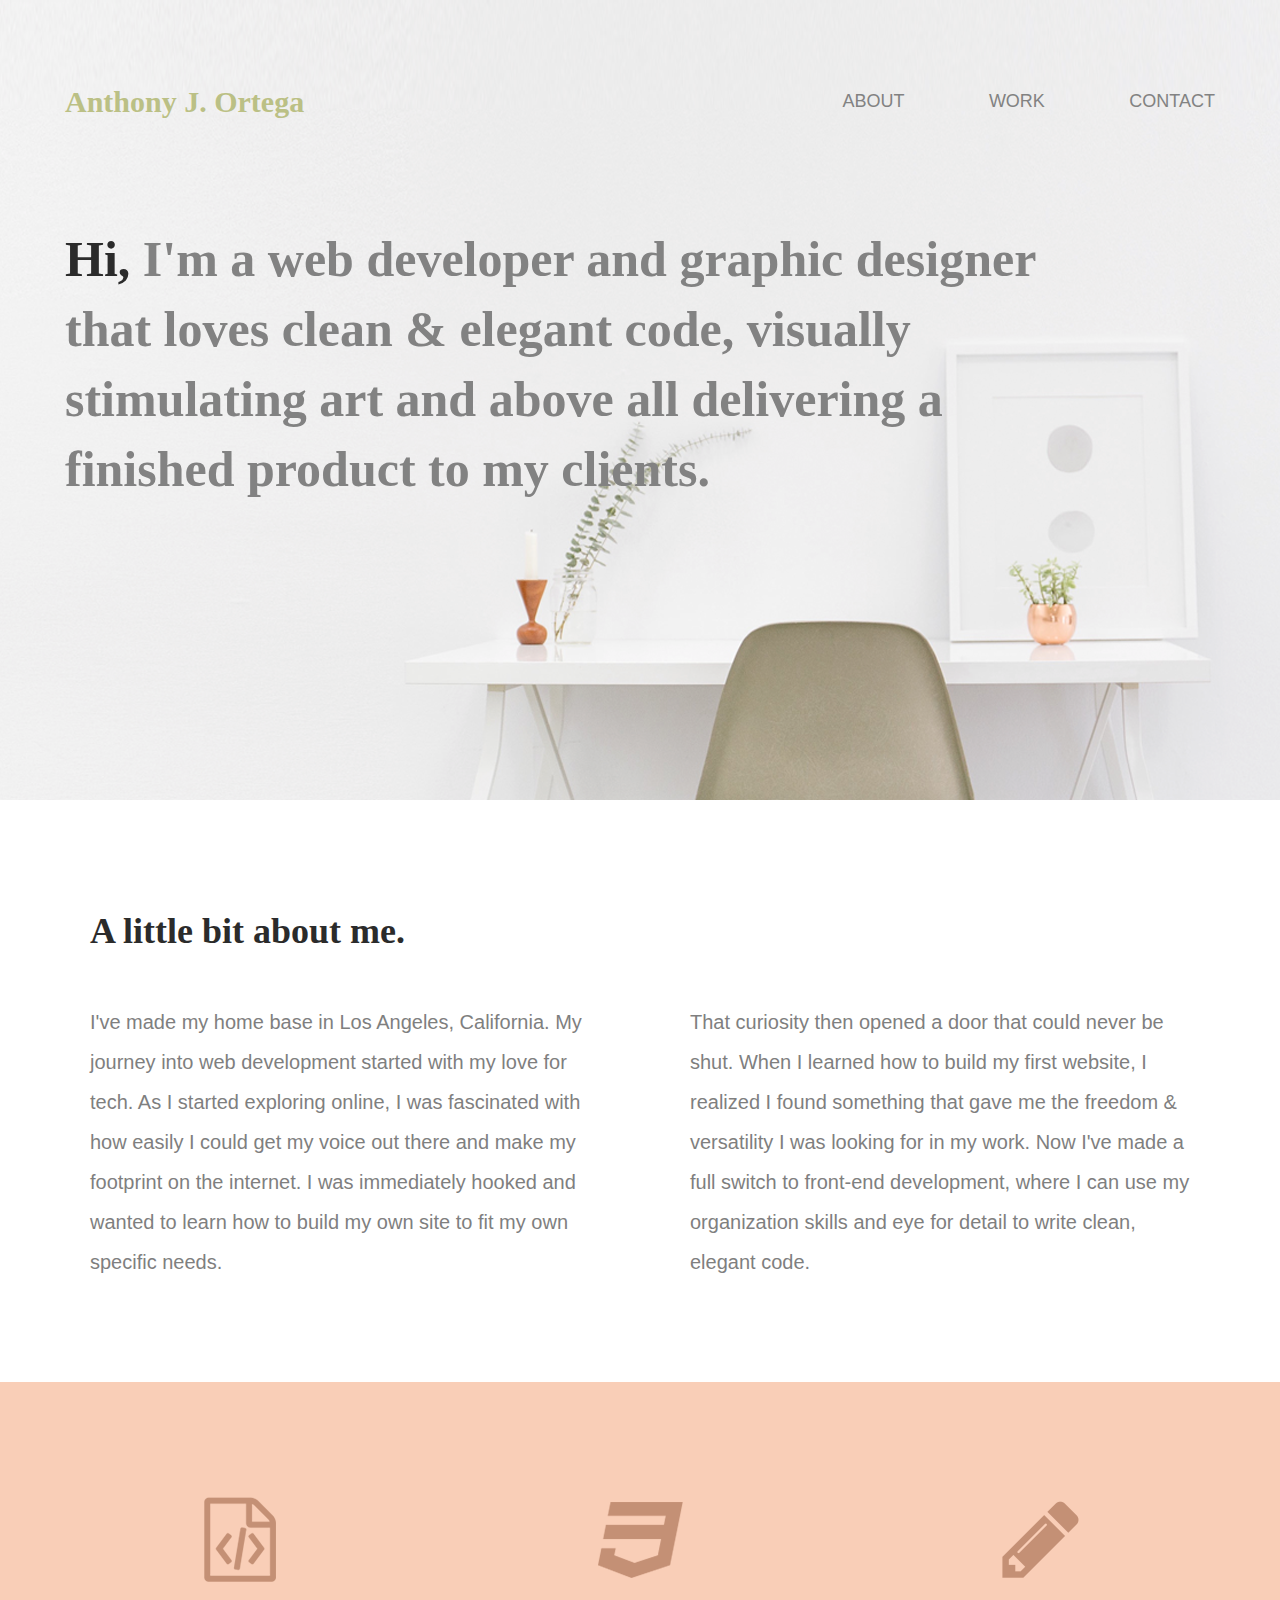
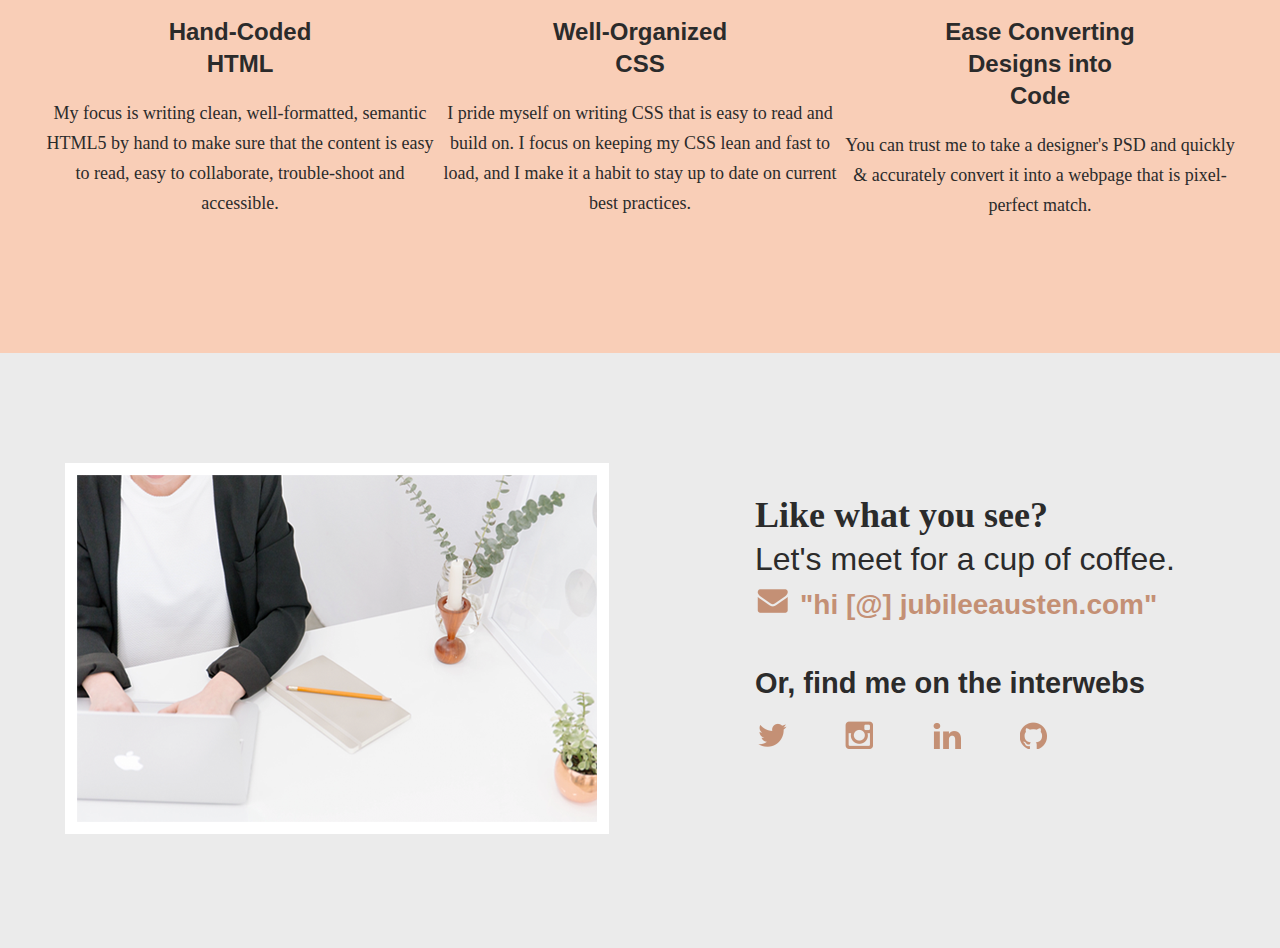
<file: index.html>
<!doctype html>
<html lang="en">	
	<head>
		<title>"Jubilee Austen | Portfolio"</title>
		<link rel="stylesheet" href="css/normalize.css">
		<link rel="stylesheet" href="css/main.css">
		<link href="https://fonts.googleapis.com/css?family=Lora:400,700" rel="stylesheet" type="text/css"> 		
		<link href="https://fonts.googleapis.com/css?family=Source+Sans+Pro:400,700" rel="stylesheet" type="text/css">
	</head>
		<body>
			<header>
				<div class="full-width">
					<div class="half-width">
						<h1>Anthony J. Ortega</h1>
					</div>
					<div class="half-width">						
						<nav>
							<ul>
								<li><a href="#about">About</a></li>
								<li><a href="#work">Work</a></li>
								<li><a href="#contact">Contact</a></li>
							</ul>	
						</nav>
					</div>		
						<h2><span>Hi,</span> I'm a web developer and graphic designer that loves clean &amp; elegant code, visually stimulating art and above all delivering a finished product to my clients.</h2>	
				</div>				
		</header>
		<main>
			<section id="about">
				<div class="full-width">
					<h2>A little bit about me.</h2>
					<div class="half-width">
						<p>I've made my home base in Los Angeles, California. My journey into web development started with my love for tech. As I started exploring online, I was fascinated with how easily I could get my voice out there and make my footprint on the internet. I was immediately hooked and wanted to learn how to build my own site to fit my own specific needs.
						</p>
					</div>
					<div class="half-width">
						<p>That curiosity then opened a door that could never be shut. When I learned how to build my first website, I realized I found something that gave me the freedom & versatility I was looking for in my work. Now I've made a full switch to front-end development, where I can use my organization skills and eye for detail to write clean, elegant code.
						</p>
					</div>
				</div>		
			</section>
			<section id="work">
				<div class="full-width">
					<div class="third-width"> 
						<img src="img/html-icon.png" alt="HTML icon">
							<h3> Hand-Coded HTML</h3>
								<p> My focus is writing clean, well-formatted, semantic HTML5 by hand to make sure that the content is easy to read, easy to collaborate, trouble-shoot and accessible.</p>
					</div>
						<div class="third-width">
							<img src="img/css-icon.png" alt="Css icon">
								<h3> Well-Organized CSS</h3>
									<p> I pride myself on writing CSS that is easy to read and build on. I focus on keeping my CSS lean and fast to load, and I make it a habit to stay up to date on current best practices.</p>						
						</div>
					<div class="third-width">
						<img src="img/pencil-icon.png" alt="Pencil icon">
							<h3> Ease Converting Designs into Code</h3>
								<p>You can trust me to take a designer's PSD and quickly & accurately convert it into a webpage that is pixel-perfect match.</p>
					</div>
				</div>					
			</section>
				<footer id="contact">
					<div class="full-width">
					<div class="half-width">
						<img id="contact-img" src="img/contact-image.png" alt="Contact image">
					</div>
					<div class="half-width">
						<h2>Like what you see?</h2>
						<h3 id="email-header">Let's meet for a cup of coffee.</h3>
						<a href="mailto:hi@jubileeausten.com">	
						<img src="img/envelope.png" id="envelope" alt="envelope icon">"hi [@] jubileeausten.com"
					    </a>
						<h3 id="socialmedia-header">Or, find me on the interwebs</h3>
						 <a href="mailto:hi@jubileeausten.com"> </a>
						<ul>
							<li>
								<a href="https://twitter.com/anferneyo">
									<img src="img/twitter.png" alt="twitter icon">
								</a>	
							</li>
							<li>
								<a href="https://www.instagram.com/_kenndo/">
									<img src="img/instagram.png" alt="instagram icon">
								</a>
							</li>
							<li>
								<a href="https://www.linkedin.com/in/anthony-ortega-8828701b8/?lipi=urn%3Ali%3Apage%3Ad_flagship3_feed%3BwP3RSvX3SQmjV3IlybVDWg%3D%3D">
									<img src="img/linkedin.png" alt="linkedin icon">
								</a>
							</li>
							<li>
								<a href="https://github.com/">
									<img src="img/github.png" alt="Github icon">
								</a>
							</li>
						</ul>										
					</div>
				</div>								
			</footer>
		</main>		
	</body>
</html>
</file>
<file: css/main.css>
/****** BASESTYLES ******/

body{
	font-family: 'Noto Serif SC', sans-serif;
	color: #2b2b2b;
}

/****** GRID ******/

.full-width {
    width: 1200px;
    margin: 0 auto;
    overflow: auto;
}
.half-width {
	width: 600px;
	float: left;

}
.third-width {
	width: 400px;
	float: left;
}

/****** HEADER ******/
header {
	height: 800px;
	background: url('../img/full-background.png');
	background-size: cover;
	background-position: center;
}
header h1{
	font-family: 'Noto Serif SC', serif;	
	font-size: 30px;
	padding: 65px 0 65px 25px;	
	color: #bbc085;
}
nav {
    float: right; 
    padding: 75px 25px;
}
nav ul li{
    display: inline-block;
}
nav ul li a {
    text-transform: uppercase;
    text-decoration: none; 
    font-size: 18px;
    color: #828282; 
    padding-left: 80px; 
}
header h2 {
    width: 1000px; 
    clear: both;
    font-family: 'Noto Serif SC', serif;
    font-size: 50px;
    line-height: 70px;
    color: #828282;
    padding: 20px 0 20px 25px;
}
header h2 span {
    color: #2b2b2b;
}

/****** ABOUT ******/

#about .full-width {
	padding: 80px 0;
}
#about h2 {
	font-family: 'Noto Serif SC', serif;
	font-size: 36px;
	padding-left: 50px;
}
#about p {
	font-size: 20px;
	color: #7f7f7f;
	line-height: 40px;
	padding-left: 50px;
	padding-right: 50px;
}

/****** WORK ******/

#work{
	background-color: #f9ceb7;
	text-align: center; 
}
#work .full-width{
	padding: 115px 0;
}
#work img {
	padding-bottom: 30px;
}
#work h3 {
	font-size: 24px;
	line-height: 32px ;
	width: 190px;
	margin: 0 auto;
}
#work p {
	font-family: 'Noto Serif SC', serif;
	font-size: 18px;
	line-height: 30px;
	paddng: 0 50px;
}

/****** CONTACT ******/

#contact{
	background-color: #ebebeb;
}
#contact .full-width {
	padding: 110px 0px;
}
#contact img#contact-img {	
	margin-left: 25px;
	border: 12px solid #ffffff;
}
#contact h2, #contact #email-header, #contact #socialmedia-header, #contact ul{
	padding-left: 115px;
}
#contact #envelope {
	padding:  0 10px 0 115px;	
}
#contact h2 {
    font-family: 'Noto Serif SC', serif;
    font-size: 36px;
    line-height:44px;
}
#contact #email-header{
    font-size: 32px;	
    font-weight: 400;
    line-height:44px;
    margin: -30px 0 5px 0;
}
#contact #socialmedia-header {
    font-weight: bold;
    font-size: 29px;  
    line-height: 44px;
    margin: 40px 0 0 0;
}
#contact a {
    text-decoration: none; 
    color: #c49075;
    font-weight: bold; 
    font-size: 28px; 
}
#contact ul {
    list-style: none;
}
#contact ul li {
     display: inline-block;
}
#contact ul img {
    padding-right: 48px;
}
</file>
